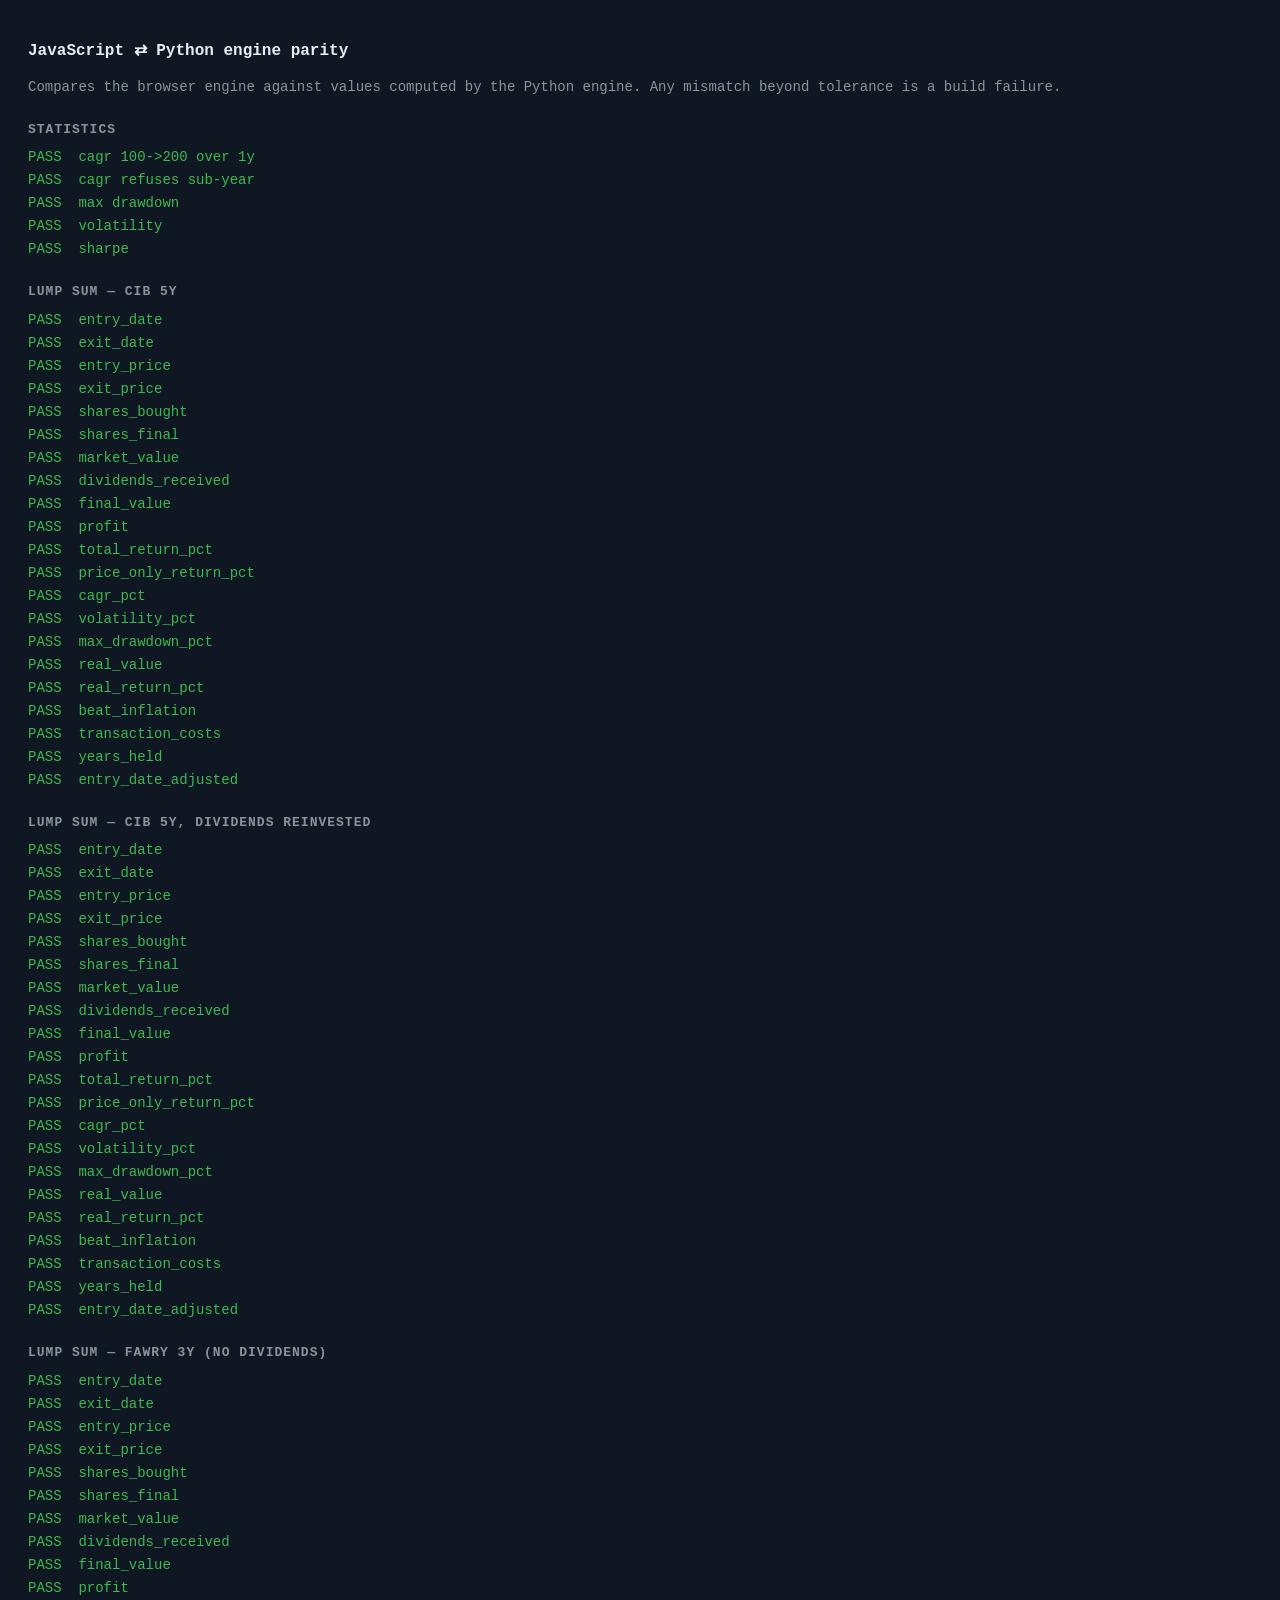
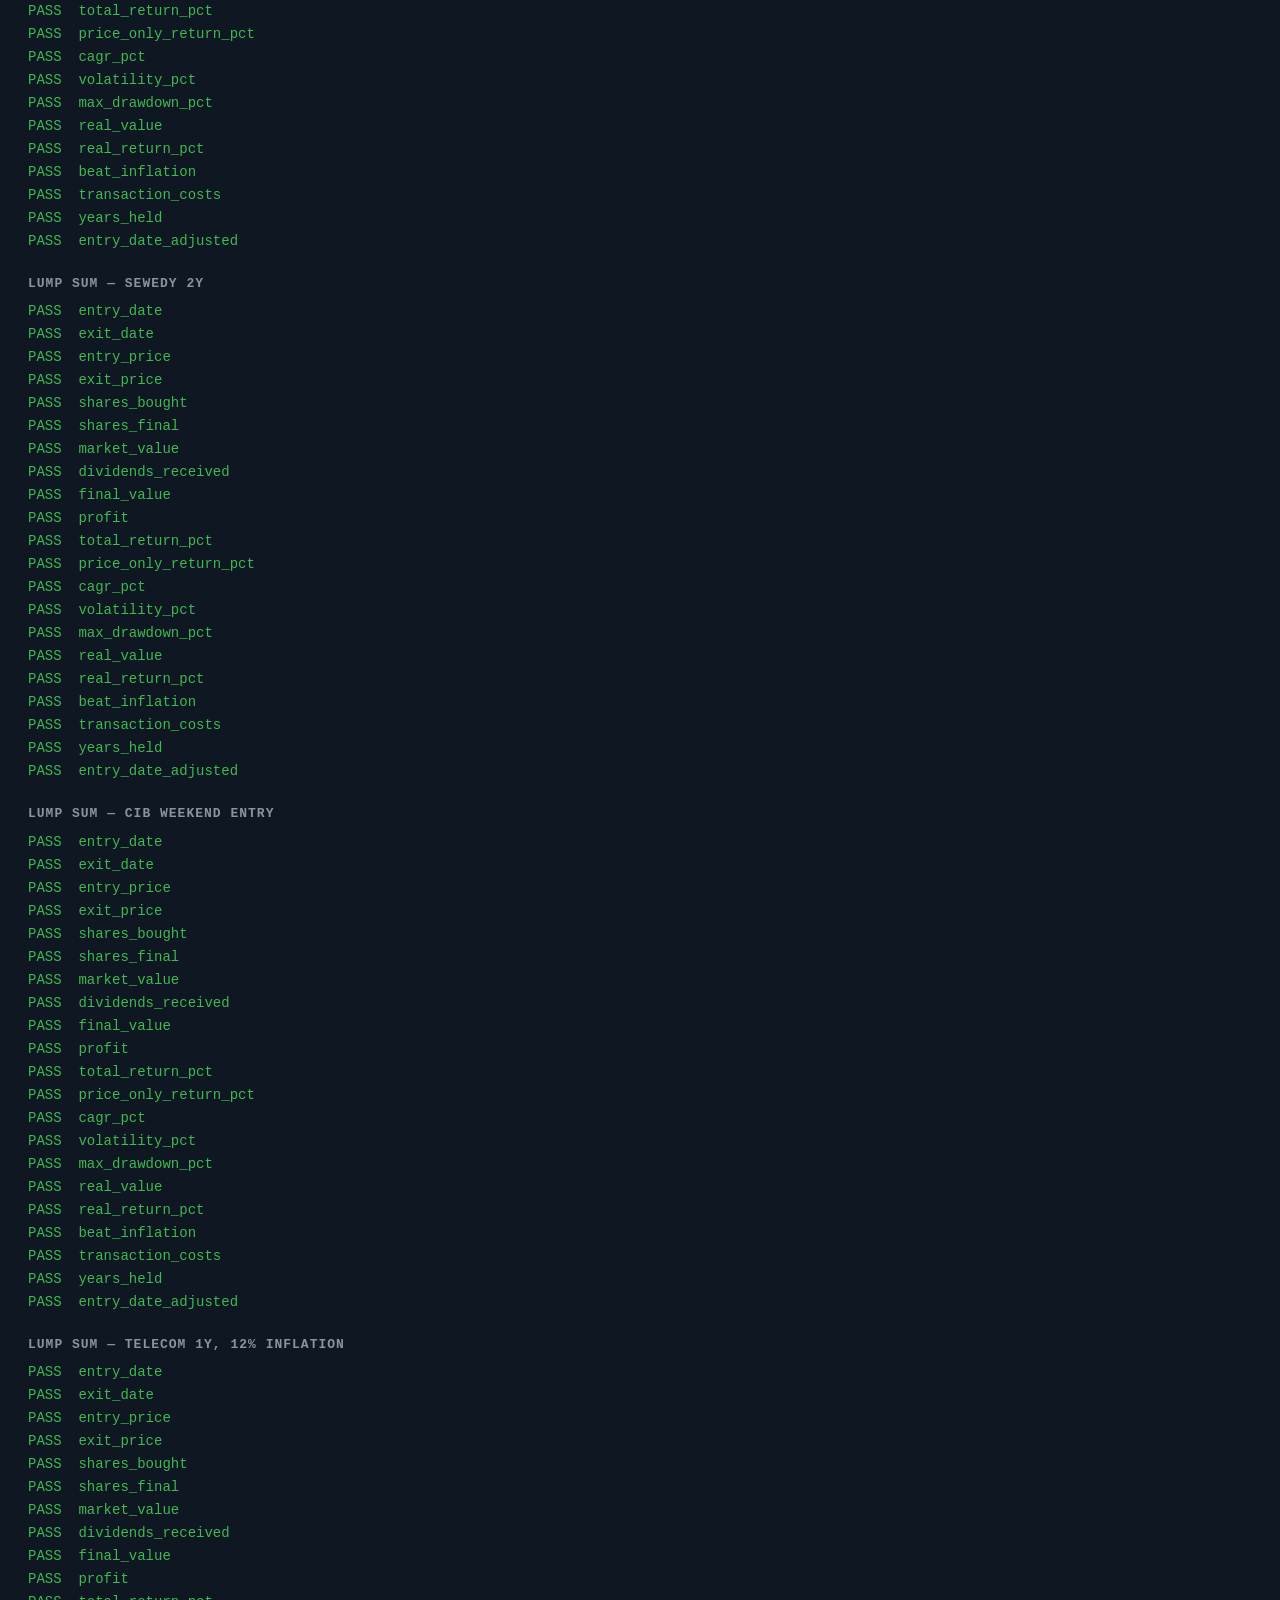
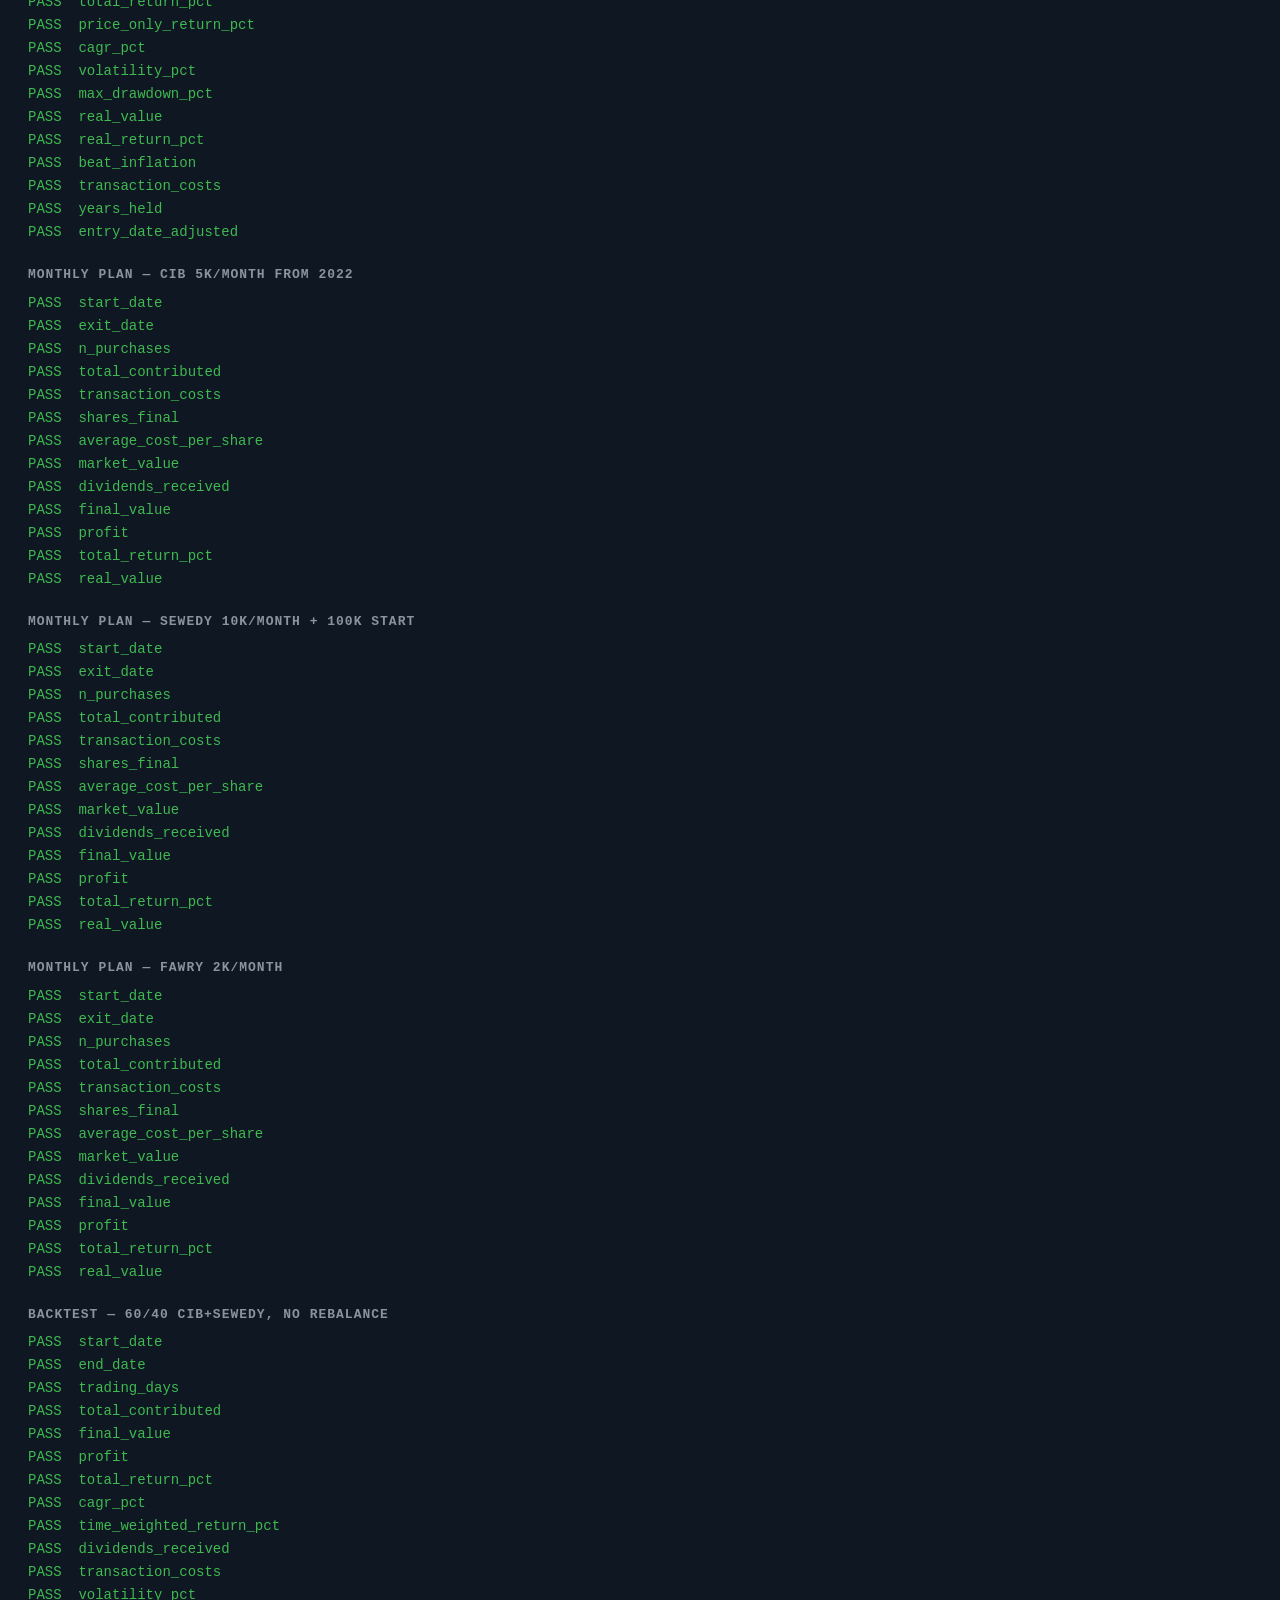
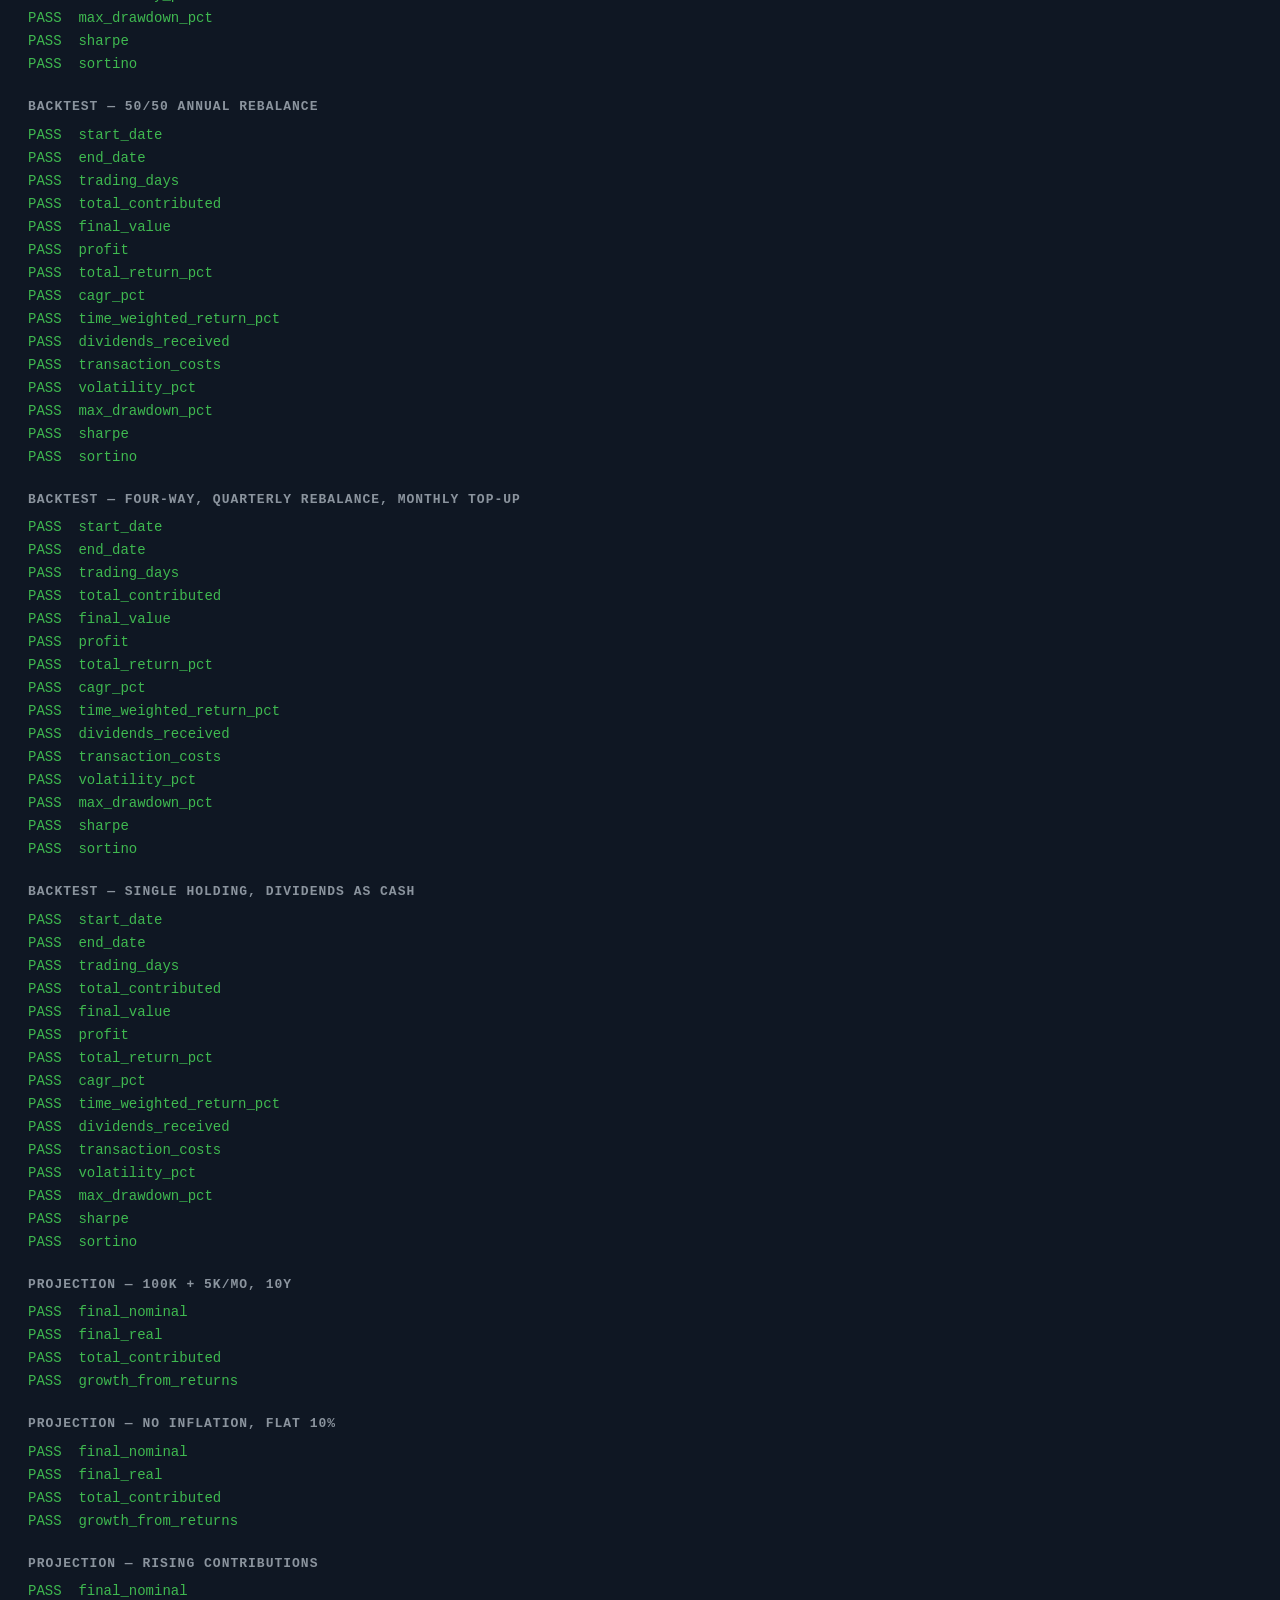
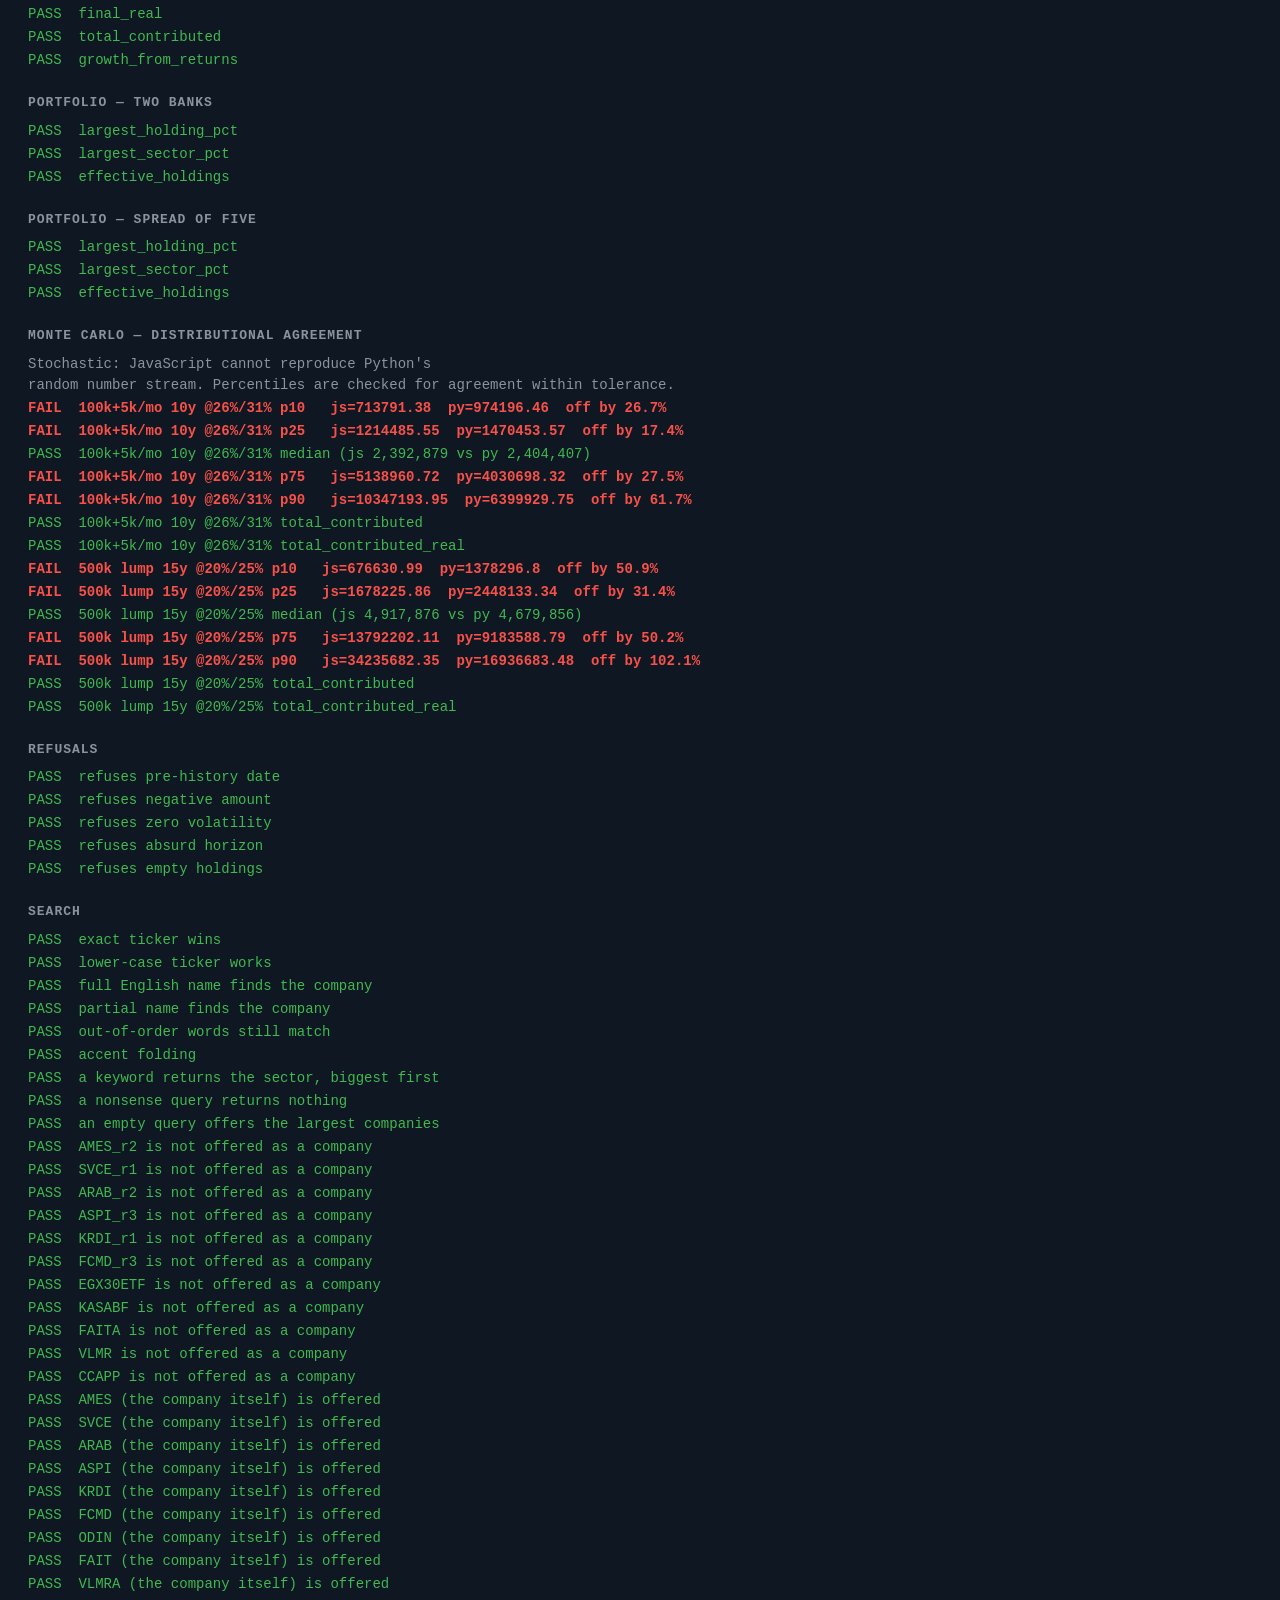
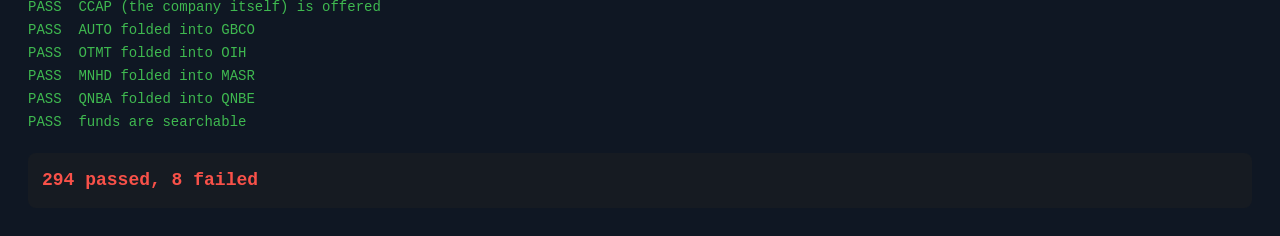
<file: backend/tests/parity_harness.html>
<!doctype html>
<html lang="en">
<head>
<meta charset="utf-8">
<title>Engine parity harness</title>
<style>
 body{font:14px/1.5 ui-monospace,Consolas,monospace;padding:20px;background:#0f1723;color:#e6edf3}
 .pass{color:#3fb950} .fail{color:#f85149;font-weight:700}
 h2{color:#8b949e;font-size:13px;text-transform:uppercase;letter-spacing:1px;margin:22px 0 8px}
 pre{margin:2px 0}
 #summary{font-size:18px;font-weight:700;padding:14px;border-radius:8px;margin-top:20px;background:#161b22}
</style>
</head>
<body>
<h1 style="font-size:16px">JavaScript ⇄ Python engine parity</h1>
<p style="color:#8b949e">Compares the browser engine against values computed by
the Python engine. Any mismatch beyond tolerance is a build failure.</p>
<div id="out">Running…</div>
<div id="summary"></div>

<script src="../app/web/static/engine.js"></script>
<script src="../app/web/static/picker.js"></script>
<script src="parity_cases.js"></script>
<script>
/* CASES is injected by backend/tests/test_js_parity.py, which computes every
   expected value with the Python engine before opening this page. */
window.CASES = window.CASES || null;

const out = document.getElementById("out");
let pass = 0, fail = 0;
const results = [];

function log(html) { results.push(html); }

function near(a, b, tol) {
  if (a == null && b == null) return true;
  if (a == null || b == null) return false;
  return Math.abs(a - b) <= tol;
}

function check(name, got, want, tol = 0.01) {
  const ok = near(got, want, tol);
  ok ? pass++ : fail++;
  log(`<pre class="${ok ? "pass" : "fail"}">${ok ? "PASS" : "FAIL"}  ${name}` +
      (ok ? "" : `   js=${got}  py=${want}  diff=${got == null || want == null ? "n/a" : Math.abs(got - want)}`) +
      `</pre>`);
}

function checkEq(name, got, want) {
  const ok = String(got) === String(want);
  ok ? pass++ : fail++;
  log(`<pre class="${ok ? "pass" : "fail"}">${ok ? "PASS" : "FAIL"}  ${name}` +
      (ok ? "" : `   js=${got}  py=${want}`) + `</pre>`);
}

function run() {
  if (!window.CASES) { out.innerHTML = "<pre class='fail'>No cases injected.</pre>"; return; }
  const C = window.CASES;

  /* ---------------- pure statistics ---------------- */
  log("<h2>Statistics</h2>");
  check("cagr 100->200 over 1y", ENGINE.cagr(100, 200, 1), C.stats.cagr_double, 1e-9);
  checkEq("cagr refuses sub-year", ENGINE.cagr(100, 150, 0.5), C.stats.cagr_subyear);
  check("max drawdown", ENGINE.maxDrawdown(C.stats.dd_input).max_drawdown,
        C.stats.dd_expected, 1e-9);
  check("volatility", ENGINE.annualisedVolatility(C.stats.vol_input),
        C.stats.vol_expected, 1e-9);
  check("sharpe", ENGINE.sharpeRatio(C.stats.vol_input, 0.205),
        C.stats.sharpe_expected, 1e-9);

  /* ---------------- lump sum ---------------- */
  for (const c of C.lump_sum) {
    log(`<h2>Lump sum — ${c.label}</h2>`);
    const r = ENGINE.lumpSum(c.company, c.amount, c.start, c.opts);
    for (const [k, want] of Object.entries(c.expect)) {
      const tol = (k.endsWith("_pct")) ? 0.011 : (k === "shares_bought" ? 0.0002 : 0.02);
      if (typeof want === "boolean" || typeof want === "string") checkEq(k, r[k], want);
      else check(k, r[k], want, tol);
    }
  }

  /* ---------------- monthly plan ---------------- */
  for (const c of C.monthly) {
    log(`<h2>Monthly plan — ${c.label}</h2>`);
    const r = ENGINE.monthlyPlan(c.company, c.monthly_amount, c.start, c.opts);
    for (const [k, want] of Object.entries(c.expect)) {
      if (typeof want === "string") checkEq(k, r[k], want);
      else check(k, r[k], want, k.endsWith("_pct") ? 0.011 : 0.02);
    }
  }

  /* ---------------- backtest ---------------- */
  for (const c of C.backtest) {
    log(`<h2>Backtest — ${c.label}</h2>`);
    const r = ENGINE.backtest(c.companies, c.holdings, c.start, c.opts);
    for (const [k, want] of Object.entries(c.expect)) {
      if (typeof want === "string") checkEq(k, r[k], want);
      else check(k, r[k], want, k.endsWith("_pct") ? 0.011 : 0.05);
    }
  }

  /* ---------------- projections ---------------- */
  for (const c of C.projection) {
    log(`<h2>Projection — ${c.label}</h2>`);
    const r = ENGINE.scenarioProjection(c.initial, c.monthly, c.years,
                                        c.returns, c.inflation, c.increase);
    for (const [k, want] of Object.entries(c.expect)) {
      check(k, r.scenarios[c.scenario][k], want, 0.02);
    }
  }

  /* ---------------- portfolio composition ---------------- */
  for (const c of C.composition) {
    log(`<h2>Portfolio — ${c.label}</h2>`);
    const r = ENGINE.analyseComposition(c.metrics, c.holdings);
    check("largest_holding_pct", r.largest_holding_pct, c.expect.largest_holding_pct);
    check("largest_sector_pct", r.largest_sector_pct, c.expect.largest_sector_pct);
    check("effective_holdings", r.effective_holdings, c.expect.effective_holdings, 0.11);
  }

  /* ---------------- monte carlo (statistical, not identical) ---------------- */
  log("<h2>Monte Carlo — distributional agreement</h2>");
  log(`<pre style="color:#8b949e">Stochastic: JavaScript cannot reproduce Python's
random number stream. Percentiles are checked for agreement within tolerance.</pre>`);
  for (const c of C.monte_carlo) {
    const r = ENGINE.monteCarlo(c.initial, c.monthly, c.years, c.annual_return,
                                c.annual_volatility, c.opts);
    for (const [k, want] of Object.entries(c.expect.percentiles)) {
      const tolPct = 0.06;      // 6% relative
      const got = r.percentiles[k];
      const ok = Math.abs(got - want) <= Math.abs(want) * tolPct;
      ok ? pass++ : fail++;
      log(`<pre class="${ok ? "pass" : "fail"}">${ok ? "PASS" : "FAIL"}  ${c.label} ${k}` +
          (ok ? ` (js ${Math.round(got).toLocaleString()} vs py ${Math.round(want).toLocaleString()})`
              : `   js=${got}  py=${want}  off by ${(Math.abs(got - want) / Math.abs(want) * 100).toFixed(1)}%`) +
          `</pre>`);
    }
    // Deterministic parts must match exactly.
    check(`${c.label} total_contributed`, r.total_contributed, c.expect.total_contributed, 0.02);
    check(`${c.label} total_contributed_real`, r.total_contributed_real,
          c.expect.total_contributed_real, 0.05);
  }

  /* ---------------- screener / compare parity ---------------- */
  log("<h2>Refusals</h2>");
  const refusals = [
    ["pre-history date", () => ENGINE.lumpSum(C.lump_sum[0].company, 1000, "1990-01-01", {})],
    ["negative amount", () => ENGINE.lumpSum(C.lump_sum[0].company, -5, "2022-01-03", {})],
    ["zero volatility", () => ENGINE.monteCarlo(1000, 0, 5, 0.1, 0, {})],
    ["absurd horizon", () => ENGINE.monteCarlo(1000, 0, 99, 0.1, 0.2, {})],
    ["empty holdings", () => ENGINE.backtest({}, [], "2022-01-03", {})],
  ];
  for (const [name, fn] of refusals) {
    let threw = false;
    try { fn(); } catch (e) { threw = e instanceof ENGINE.InsufficientData; }
    threw ? pass++ : fail++;
    log(`<pre class="${threw ? "pass" : "fail"}">${threw ? "PASS" : "FAIL"}  refuses ${name}</pre>`);
  }

  /* ---------------- search / selection ----------------
     The picker is the only way to choose a company anywhere on the site, so a
     regression here makes the whole platform unusable rather than merely
     wrong. These run against the real universe exported into the build. */
  log("<h2>Search</h2>");
  const U = C.universe || [];
  if (!U.length) {
    fail++; log(`<pre class="fail">FAIL  no universe injected</pre>`);
  } else {
    const top = (q, n = 1) => Picker.search(U, q, 12).slice(0, n).map(i => i.ticker);
    const first = q => top(q)[0];
    const hits = q => Picker.search(U, q, 60).map(i => i.ticker);

    checkEq("exact ticker wins", first("COMI"), "COMI");
    checkEq("lower-case ticker works", first("comi"), "COMI");
    checkEq("full English name finds the company",
            first("Commercial International Bank"), "COMI");
    checkEq("partial name finds the company", first("Fawry"), "FWRY");
    checkEq("out-of-order words still match", first("comm int bank"), "COMI");
    checkEq("accent folding", first("Sewedy"), "SWDY");
    checkEq("a keyword returns the sector, biggest first",
            hits("bank").length > 4 && hits("bank")[0] === "COMI", "true");
    checkEq("a nonsense query returns nothing",
            Picker.search(U, "zzzzqqqq", 12).length, 0);
    checkEq("an empty query offers the largest companies",
            Picker.search(U, "", 5).length, 5);

    /* The universe must not offer things that are not companies. */
    const bad = ["AMES_r2", "SVCE_r1", "ARAB_r2", "ASPI_r3", "KRDI_r1",
                 "FCMD_r3", "EGX30ETF", "KASABF", "FAITA", "VLMR", "CCAPP"];
    for (const b of bad) {
      const found = U.some(i => i.ticker.toUpperCase() === b.toUpperCase());
      found ? fail++ : pass++;
      log(`<pre class="${found ? "fail" : "pass"}">${found ? "FAIL" : "PASS"}` +
          `  ${b} is not offered as a company</pre>`);
    }
    /* ...and must still offer the company behind each of them. */
    for (const g of ["AMES", "SVCE", "ARAB", "ASPI", "KRDI", "FCMD",
                     "ODIN", "FAIT", "VLMRA", "CCAP"]) {
      const found = U.some(i => i.ticker === g);
      found ? pass++ : fail++;
      log(`<pre class="${found ? "pass" : "fail"}">${found ? "PASS" : "FAIL"}` +
          `  ${g} (the company itself) is offered</pre>`);
    }
    /* Renamed tickers must resolve to the current company, not a dead one. */
    for (const [oldTk, newTk] of [["AUTO", "GBCO"], ["OTMT", "OIH"],
                                  ["MNHD", "MASR"], ["QNBA", "QNBE"]]) {
      const dead = U.some(i => i.ticker === oldTk);
      const alive = U.some(i => i.ticker === newTk);
      const ok = !dead && alive;
      ok ? pass++ : fail++;
      log(`<pre class="${ok ? "pass" : "fail"}">${ok ? "PASS" : "FAIL"}` +
          `  ${oldTk} folded into ${newTk}</pre>`);
    }
    /* Funds are searchable too, and labelled as funds. */
    const funds = U.filter(i => i.asset_type === "fund");
    checkEq("funds are searchable", funds.length > 30, "true");
  }

  out.innerHTML = results.join("");
  const s = document.getElementById("summary");
  s.className = fail ? "fail" : "pass";
  s.textContent = `${pass} passed, ${fail} failed`;
  window.__RESULT__ = {pass, fail};
}

try { run(); }
catch (e) {
  out.innerHTML = `<pre class="fail">Harness crashed: ${e.message}\n${e.stack}</pre>`;
  window.__RESULT__ = {pass, fail: fail + 1, error: e.message};
}
</script>
</body>
</html>
</file>
